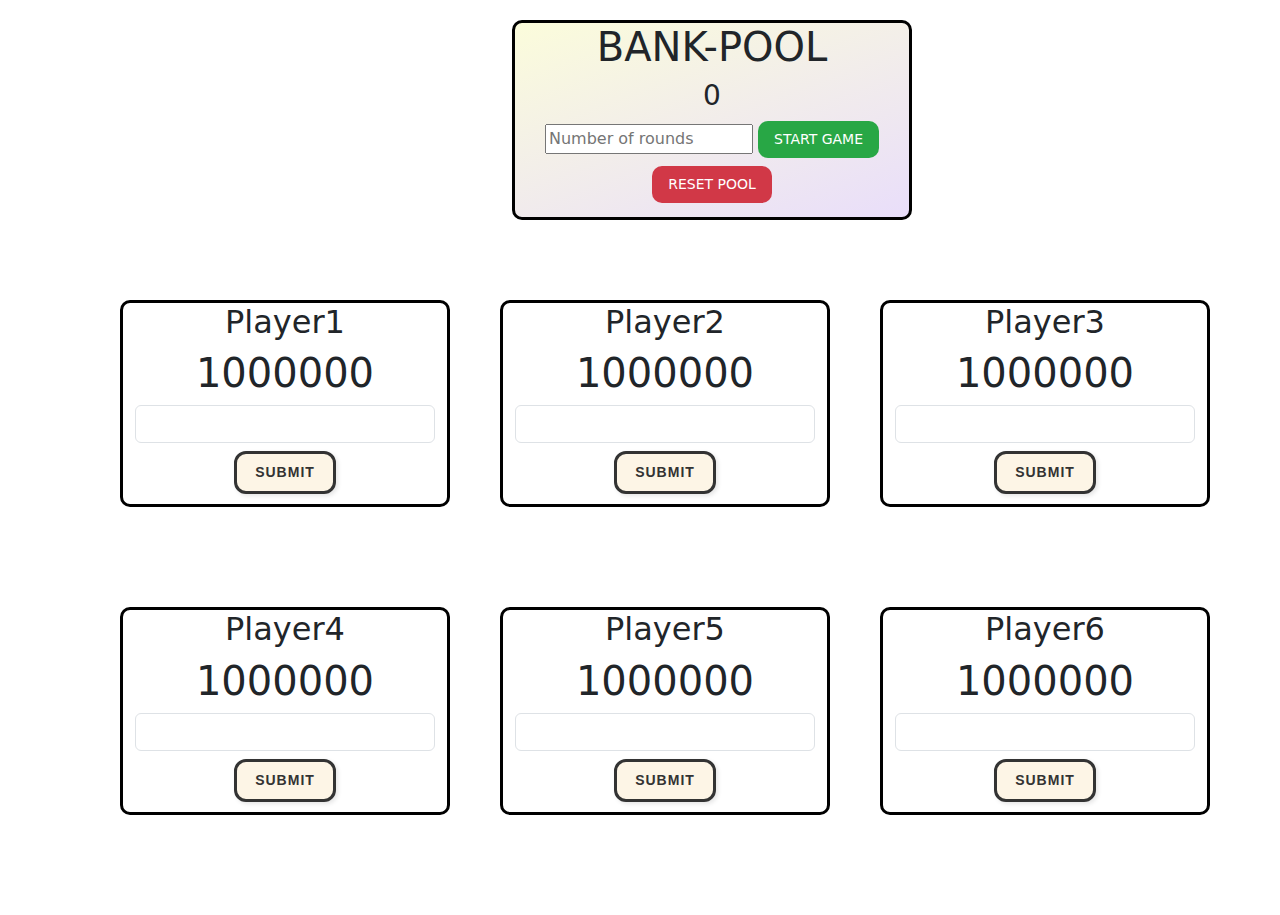
<file: public/index.html>
<!doctype html>
<html lang="en">

<head>
    <meta charset="utf-8">
    <meta name="viewport" content="width=device-width, initial-scale=1">
    <title>Bootstrap demo</title>
    <link href="https://cdn.jsdelivr.net/npm/bootstrap@5.3.3/dist/css/bootstrap.min.css" rel="stylesheet"
        integrity="sha384-QWTKZyjpPEjISv5WaRU9OFeRpok6YctnYmDr5pNlyT2bRjXh0JMhjY6hW+ALEwIH" crossorigin="anonymous">
    <link rel="stylesheet" href="index.css">
</head>

<body>

    <div class="bank-pool">
        <div class="bank">
          <h1 class="heading1">BANK-POOL</h1>
          <h3 id="bank">0</h3>
          <input type="number" id="rounds" placeholder="Number of rounds" onfocus="this.value=''" />
          <button id="start">START GAME</button>
          <button id="reset">RESET POOL</button>
        </div>
      </div>
      
    <!-- Players Section -->
    <div class="container text-center">
        <div class="row">
            <div class="col">
                <h2 class="player">Player1</h2>
                <h1 id="1"></h1>
                <input onfocus=this.value="" type="number" id="inp1" class="form-control mb-2" />
                <button id="btn1">Submit</button>
            </div>
            <div class="col">
                <h2 class="player">Player2</h2>
                <h1 id="2"></h1>
                <input onfocus=this.value="" type="number" id="inp2" class="form-control mb-2" />
                <button id="btn2">Submit</button>
            </div>
            <div class="col">
                <h2 class="player">Player3</h2>
                <h1 id="3"></h1>
                <input onfocus=this.value="" type="number" id="inp3" class="form-control mb-2" />
                <button id="btn3">Submit</button>
            </div>
        </div>
    </div>

    <div class="container text-center">
        <div class="row">
            <div class="col">
                <h2 class="player">Player4</h2>
                <h1 id="4"></h1>
                <input onfocus=this.value="" type="number" id="inp4" class="form-control mb-2" />
                <button id="btn4">Submit</button>
            </div>
            <div class="col">
                <h2 class="player">Player5</h2>
                <h1 id="5"></h1>
                <input onfocus=this.value="" type="number" id="inp5" class="form-control mb-2" />
                <button id="btn5">Submit</button>
            </div>
            <div class="col">
                <h2 class="player">Player6</h2>
                <h1 id="6"></h1>
                <input onfocus=this.value="" type="number" id="inp6" class="form-control mb-2" />
                <button id="btn6">Submit</button>
            </div>
        </div>
    </div>

    <script src="https://cdn.jsdelivr.net/npm/bootstrap@5.3.3/dist/js/bootstrap.bundle.min.js"
        integrity="sha384-YvpcrYf0tY3lHB60NNkmXc5s9fDVZLESaAA55NDzOxhy9GkcIdslK1eN7N6jIeHz"
        crossorigin="anonymous"></script>
    <script src="https://cdn.jsdelivr.net/npm/@popperjs/core@2.11.8/dist/umd/popper.min.js"
        integrity="sha384-I7E8VVD/ismYTF4hNIPjVp/Zjvgyol6VFvRkX/vR+Vc4jQkC+hVqc2pM8ODewa9r"
        crossorigin="anonymous"></script>
    <script src="https://cdn.jsdelivr.net/npm/bootstrap@5.3.3/dist/js/bootstrap.min.js"
        integrity="sha384-0pUGZvbkm6XF6gxjEnlmuGrJXVbNuzT9qBBavbLwCsOGabYfZo0T0to5eqruptLy"
        crossorigin="anonymous"></script>
    <script src="index.js"></script>
</body>

</html>
</file>
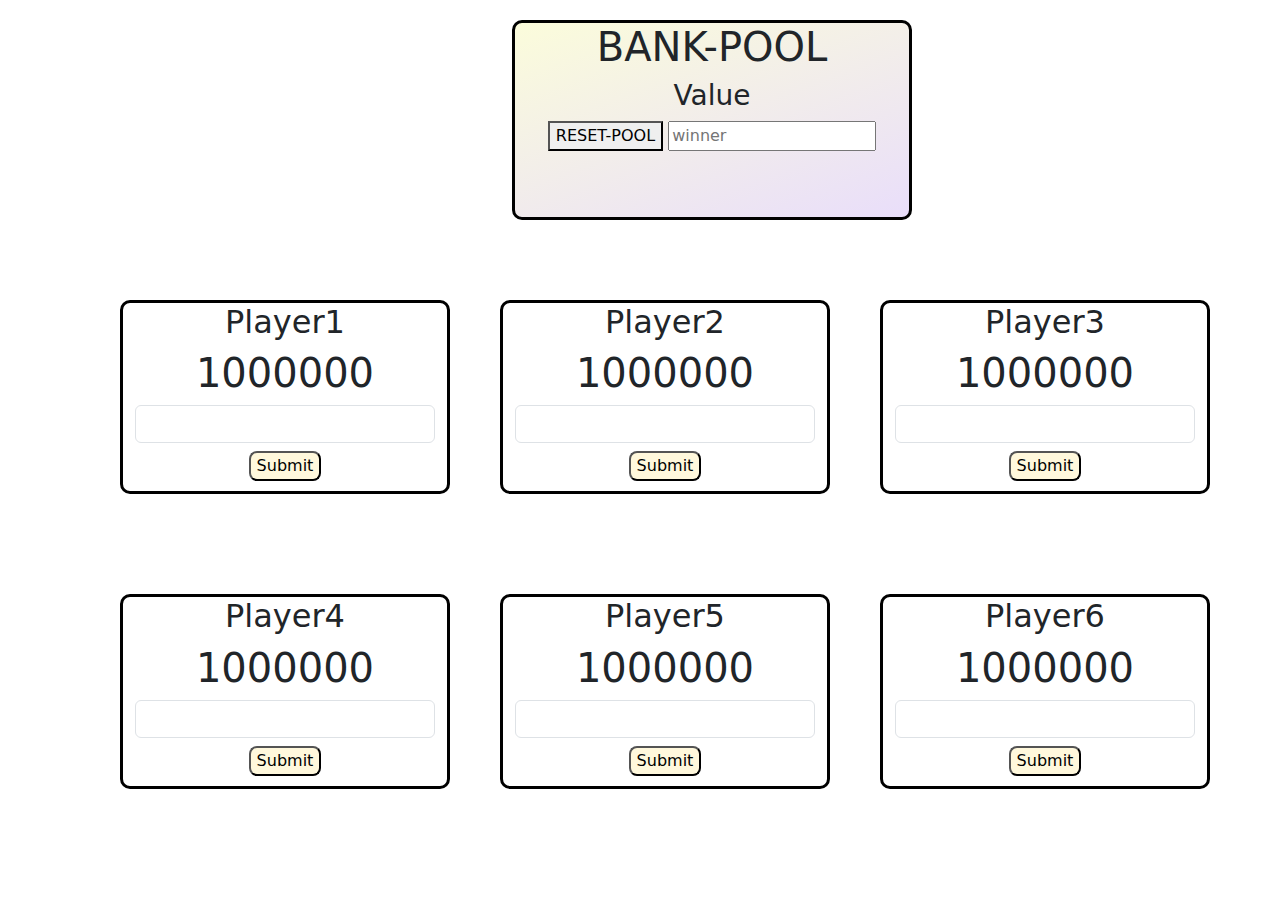
<file: poker.html>
<!doctype html>
<html lang="en">

<head>
    <meta charset="utf-8">
    <meta name="viewport" content="width=device-width, initial-scale=1">
    <title>Bootstrap demo</title>
    <link href="https://cdn.jsdelivr.net/npm/bootstrap@5.3.3/dist/css/bootstrap.min.css" rel="stylesheet"
        integrity="sha384-QWTKZyjpPEjISv5WaRU9OFeRpok6YctnYmDr5pNlyT2bRjXh0JMhjY6hW+ALEwIH" crossorigin="anonymous">
    <link rel="stylesheet" href="poker.css">
</head>

<body>

    <div class="bank-pool">
        <div class="bank">
            <h1 class="heading1">BANK-POOL</h1>
            <h3 id="bank">Value</h3>
            <button id="reset">RESET-POOL</button>
            <input onfocus=this.value="" type="number" placeholder="winner" id="winner" />
        </div>
    </div>


    <div class="container text-center">

        <div class="row">
            <div class="col">
                <h2 class="player">Player1</h2>
                <h1 id="1"></h1>
                <input onfocus=this.value="" type="number" id="inp1" class="form-control mb-2" />
                <button id="btn1">Submit</button>
            </div>
            <div class="col">
                <h2 class="player">Player2</h2>
                <h1 id="2"></h1>
                <input onfocus=this.value="" type="number" id="inp2" class="form-control mb-2" />
                <button id="btn2">Submit</button>
            </div>
            <div class="col">
                <h2 class="player">Player3</h2>
                <h1 id="3"></h1>
                <input onfocus=this.value="" type="number" id="inp3" class="form-control mb-2" />
                <button id="btn3">Submit</button>
            </div>
        </div>
    </div>

    <div class="container text-center">
        <div class="row">
            <div class="col">
                <h2 class="player">Player4</h2>
                <h1 id="4"></h1>
                <input onfocus=this.value="" type="number" id="inp4" class="form-control mb-2" />
                <button id="btn4">Submit</button>
            </div>
            <div class="col">
                <h2 class="player">Player5</h2>
                <h1 id="5"></h1>
                <input onfocus=this.value="" type="number" id="inp5" class="form-control mb-2" />
                <button id="btn5">Submit</button>
            </div>
            <div class="col">
                <h2 class="player">Player6</h2>
                <h1 id="6"></h1>
                <input onfocus=this.value="" type="number" id="inp6" class="form-control mb-2" />
                <button id="btn6">Submit</button>
            </div>
        </div>
    </div>



    <script src="https://cdn.jsdelivr.net/npm/bootstrap@5.3.3/dist/js/bootstrap.bundle.min.js"
        integrity="sha384-YvpcrYf0tY3lHB60NNkmXc5s9fDVZLESaAA55NDzOxhy9GkcIdslK1eN7N6jIeHz"
        crossorigin="anonymous"></script>
    <script src="https://cdn.jsdelivr.net/npm/@popperjs/core@2.11.8/dist/umd/popper.min.js"
        integrity="sha384-I7E8VVD/ismYTF4hNIPjVp/Zjvgyol6VFvRkX/vR+Vc4jQkC+hVqc2pM8ODewa9r"
        crossorigin="anonymous"></script>
    <script src="https://cdn.jsdelivr.net/npm/bootstrap@5.3.3/dist/js/bootstrap.min.js"
        integrity="sha384-0pUGZvbkm6XF6gxjEnlmuGrJXVbNuzT9qBBavbLwCsOGabYfZo0T0to5eqruptLy"
        crossorigin="anonymous"></script>
        <script src="index.js"></script>
</body>

</html>
</file>
<file: public/index.css>
.bank-pool {
    border-radius: 10px;
    border-color: black;
    border-style: solid;
    margin-bottom: 80px;
    text-align: center;
    display: flex;
    justify-content: center;
    background-image: linear-gradient(-20deg, #e9defa 0%, #fbfcdb 100%);
    width: 400px;
    height: 200px; 
    margin-left: 40%;
    margin-top: 20px;
}

.col {
    border-radius: 10px;
    border-color: black;
    border-style: solid;
    margin-left: 50px;
    margin-bottom: 100px;
    background-image: url(https://media.istockphoto.com/id/1755578861/photo/handmade-paper-scan.webp?a=1&b=1&s=612x612&w=0&k=20&c=EO9gxm3tkLT_EQ_cpHKnnU3Fp-b5ZGEE4a0xbkTqwmM=)
}

body {
    background-image: url(https://images.unsplash.com/photo-1548614229-c1fe21dfab63?w=1000&auto=format&fit=crop&q=60&ixlib=rb-4.0.3&ixid=M3wxMjA3fDB8MHxleHBsb3JlLWZlZWR8Nnx8fGVufDB8fHx8fA%3D%3D);
}

#start {
    background-color: #28a745;
    color: white;
    border: none;
    padding: 8px 16px;
    font-size: 14px;
    border-radius: 10px;
    cursor: pointer;
    transition: background-color 0.3s ease;
}

#start:hover {
    background-color: #218838;
}

#reset {
    background-color: #d13847;
    color: white;
    border: none;
    padding: 8px 16px;
    font-size: 14px;
    border-radius: 10px;
    cursor: pointer;
    transition: background-color 0.3s ease;
    margin-top: 0.5rem;
}

#reset:hover {
    background-color: #c82333;
}

[id^="btn"] {
    margin-bottom: 10px;
    border-radius: 12px;
    background-color: #fdf5e6;
    color: #333;
    border: solid;
    padding: 8px 18px;
    font-size: 14px;
    font-weight: bold;
    text-transform: uppercase;
    letter-spacing: 1px;
    cursor: pointer;
    box-shadow: 2px 2px 4px rgba(0, 0, 0, 0.1);
    transition: background-color 0.3s ease, box-shadow 0.3s ease, transform 0.2s ease;
    text-align: center;
    font-family: 'Segoe UI', Tahoma, Geneva, Verdana, sans-serif;
}

[id^="btn"]:hover {
    background-color: #f0e4c3;
    box-shadow: 4px 4px 8px rgba(0, 0, 0, 0.15);
    transform: translateY(-2px);
}

[id^="btn"]:active {
    background-color: #e8d8b7;
    box-shadow: inset 2px 2px 6px rgba(0, 0, 0, 0.2);
    transform: translateY(1px);
}
</file>
<file: poker.css>
.bank-pool {
    border-radius: 10px;
    border-color: black;
    border-style: solid;
    margin-bottom: 80px;
    text-align: center;
    display: flex;
    justify-content: center;
    background-image: linear-gradient(-20deg, #e9defa 0%, #fbfcdb 100%);
    width:400px;
    height: 200px; 
    margin-left: 40%;
    margin-top: 20px;
}

.col {
    border-radius: 10px;
    border-color: black;
    border-style: solid;
    margin-left: 50px;
    margin-bottom: 100px;
    background-image: url(https://media.istockphoto.com/id/1755578861/photo/handmade-paper-scan.webp?a=1&b=1&s=612x612&w=0&k=20&c=EO9gxm3tkLT_EQ_cpHKnnU3Fp-b5ZGEE4a0xbkTqwmM=)
}

body {
    background-image: url(https://images.unsplash.com/photo-1548614229-c1fe21dfab63?w=1000&auto=format&fit=crop&q=60&ixlib=rb-4.0.3&ixid=M3wxMjA3fDB8MHxleHBsb3JlLWZlZWR8Nnx8fGVufDB8fHx8fA%3D%3D);
}

#btn1{
    margin-bottom: 10px;
    border-radius: 8px;
    background-color: cornsilk;
}

#btn2{
    margin-bottom: 10px;
    border-radius: 8px;
    background-color: cornsilk;
}


#btn3{
    margin-bottom: 10px;
    border-radius: 8px;
    background-color: cornsilk;
}

#btn4{
    margin-bottom: 10px;
    border-radius: 8px;
    background-color: cornsilk;
}

#btn5{
    margin-bottom: 10px;
    border-radius: 8px;
    background-color: cornsilk;
}

#btn6{
    margin-bottom: 10px;
    border-radius: 8px;
    background: cornsilk;
}
</file>
